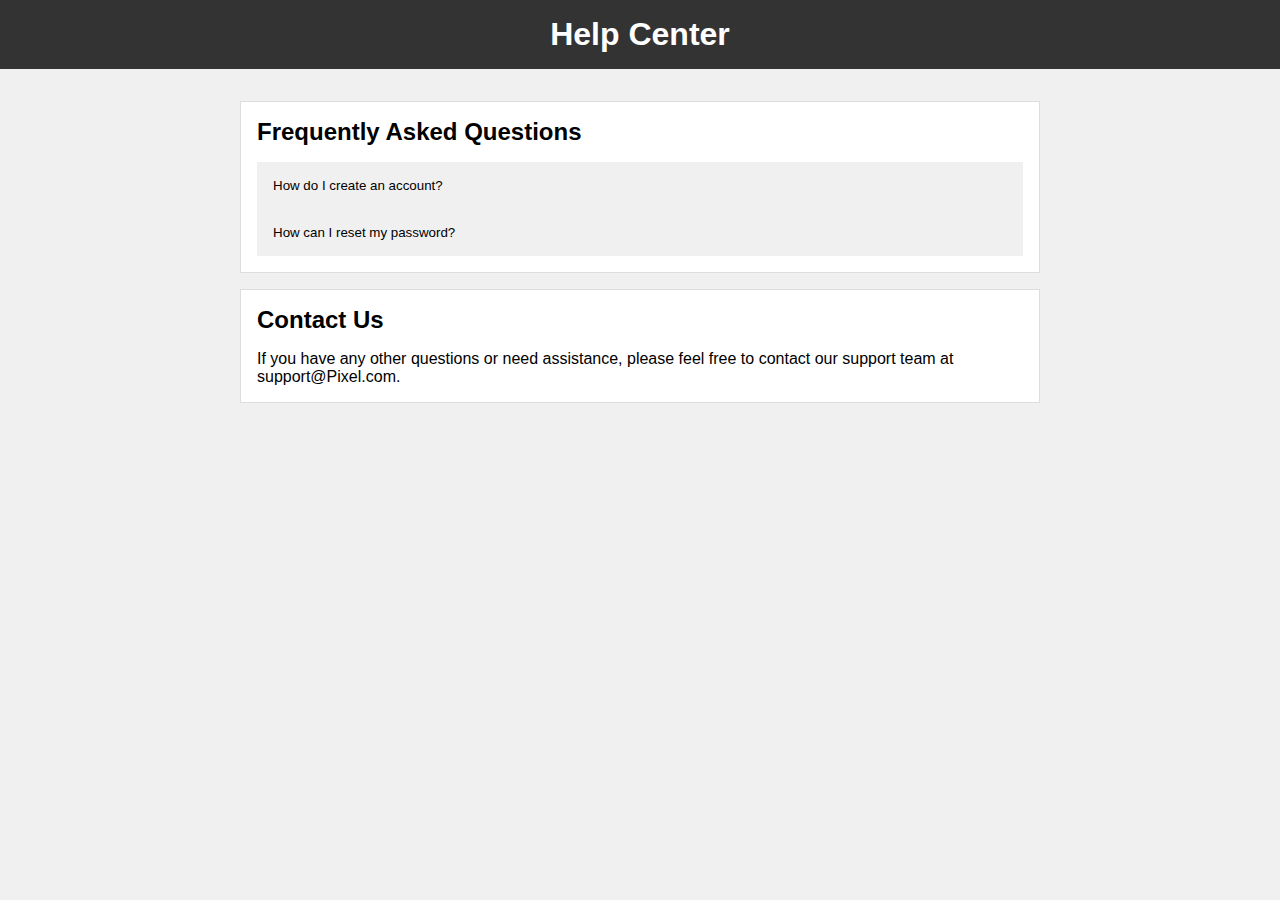
<file: help.html>
<!DOCTYPE html>
<html lang="en">
<head>
    <meta charset="UTF-8">
    <meta name="viewport" content="width=device-width, initial-scale=1.0">
    <title>Help Center</title>
    <link rel="stylesheet" href="help.css">
</head>
<body>
    <header>
        <h1>Help Center</h1>
    </header>
    <main>
        <section class="help-section">
            <h2 class="section-title">Frequently Asked Questions</h2>
            <div class="accordion">
                <button class="accordion-button">How do I create an account?</button>
                <div class="accordion-content">
                    <p>Creating an account is easy. Click on the "Sign Up" button and fill out the required information.</p>
                </div>
                
                <button class="accordion-button">How can I reset my password?</button>
                <div class="accordion-content">
                    <p>To reset your password, go to the login page and click on the "Forgot Password" link. Follow the instructions sent to your email.</p>
                </div>

                <!-- Add more FAQ items here -->
            </div>
        </section>
        
        <section class="help-section">
            <h2 class="section-title">Contact Us</h2>
            <p>If you have any other questions or need assistance, please feel free to contact our support team at support@Pixel.com.</p>
        </section>
    </main>

    <script src="script.js"></script>
</body>
</html>
</file>
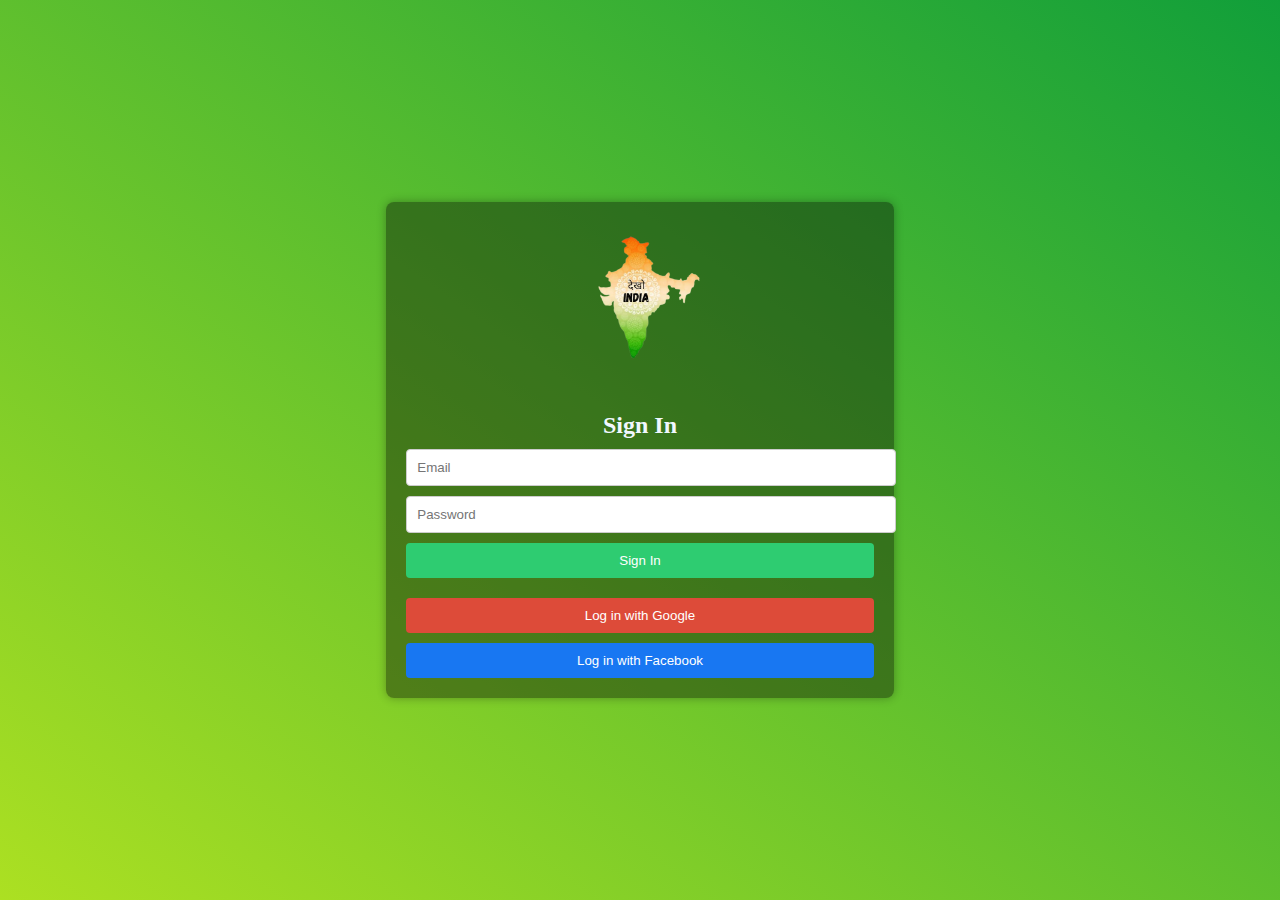
<file: signin.html>
<!DOCTYPE html>
<html lang="en">
<head>
    <meta charset="UTF-8">
    <meta name="viewport" content="width=device-width, initial-scale=1.0">
    <link rel="stylesheet" href="signin.css">
    <title>Sign In</title>
</head>
<body>
    <div class="container">
        <div class="logo">
            <img src="./logo.png" alt="Your Logo">
        </div>
        <form class="signin-form">
            <h1 style="color: aliceblue;">Sign In</h1>
            <input type="email" placeholder="Email" required>
            <input type="password" placeholder="Password" required>
            <button type="submit">Sign In</button>
        </form>
        <div class="social-buttons">
            <button class="google-button">Log in with Google</button>
            <button class="facebook-button">Log in with Facebook</button>
        </div>
    </div>
</body>
</html>
</file>
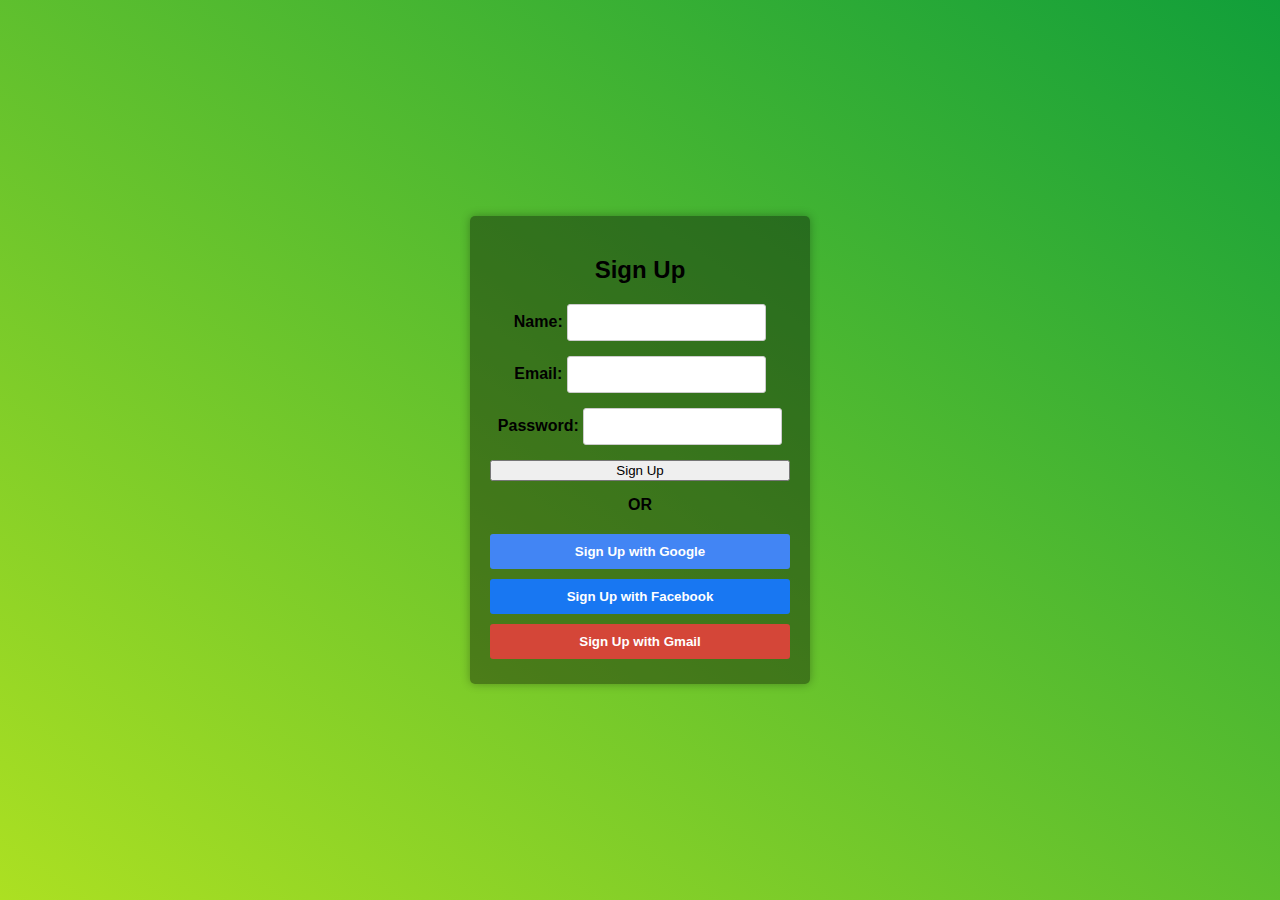
<file: signup.html>
<!DOCTYPE html>
<html lang="en">
<head>
    <meta charset="UTF-8">
    <meta name="viewport" content="width=device-width, initial-scale=1.0">
    <link rel="stylesheet" type="text/css" href="signup.css">
    <title>Sign Up</title>
</head>
<body>
    <div class="signup-container">
        <h2>Sign Up</h2>
        <form id="signup-form" class="signup-form">
            <div class="form-group">
                <label for="name">Name:</label>
                <input type="text" id="name" name="name" required>
            </div>
            <div class="form-group">
                <label for="email">Email:</label>
                <input type="email" id="email" name="email" required>
            </div>
            <div class="form-group">
                <label for="password">Password:</label>
                <input type="password" id="password" name="password" required>
            </div>
            <button type="submit" id="signup-button">Sign Up</button>
            <div class="or-divider">OR</div>
            <div class="social-buttons">
                <button type="button" class="google-button">Sign Up with Google</button>
                <button type="button" class="facebook-button">Sign Up with Facebook</button>
                <button type="button" class="gmail-button">Sign Up with Gmail</button>
            </div>
        </form>
    </div>

    <script src="script.js"></script>
</body>
</html>
</file>
<file: signin.css>
body {
    background: linear-gradient(to left bottom, #119f3a, #ace022);
    display: flex;
    justify-content: center;
    align-items: center;
    height: 100vh;
    margin: 0;
}

.container {

    background-color: rgba(0, 0, 0, 0.39);
    padding: 20px;
    border-radius: 8px;
    box-shadow: 0px 0px 10px rgba(0, 0, 0, 0.3);
    text-align: center;
}

.logo img {
    max-width: 150px; /* Adjust the maximum width as needed */
    margin-bottom: 20px;
}

.signin-form {
    margin-bottom: 20px;
}

.signin-form h1 {
    font-size: 24px;
    color: #333;
    margin-bottom: 10px;
}

.signin-form input {
    width: 100%;
    padding: 10px;
    margin-bottom: 10px;
    border: 1px solid #ccc;
    border-radius: 4px;
}

.signin-form button {
    width: 100%;
    padding: 10px;
    background-color: #2ecc71;
    color: #fff;
    border: none;
    border-radius: 4px;
    cursor: pointer;
}

.social-buttons {
    display: flex;
    flex-direction: column;
}

.google-button {
    background-color: #dd4b39;
    color: #fff;
    border: none;
    border-radius: 4px;
    padding: 10px;
    margin-bottom: 10px;
    cursor: pointer;
}

.facebook-button {
    background-color: #1877f2;
    color: #fff;
    border: none;
    border-radius: 4px;
    padding: 10px;
    cursor: pointer;
}
</file>
<file: signup.css>
body {
    background: linear-gradient(to left bottom, #119f3a, #ace022);
    font-family: Arial, sans-serif;
    margin: 0;
    padding: 0;
    display: flex;
    justify-content: center;
    align-items: center;
    height: 100vh;
}

.signup-container {
    background-color: rgba(0, 0, 0, 0.39);
    padding: 20px;
    border-radius: 5px;
    box-shadow: 0 0 10px rgba(0, 0, 0, 0.3);
    width: 300px;
    text-align: center;
}

.signup-container h2 {
    margin-bottom: 20px;
}

.signup-form {
    display: flex;
    flex-direction: column;
}

.form-group {
    margin-bottom: 15px;
}

.form-group label {
    font-weight: bold;
}

.form-group input {
    padding: 10px;
    border: 1px solid #ccc;
    border-radius: 3px;
}

.form-group button {
    padding: 10px;
    background-color: green;
    color: white;
    border: none;
    border-radius: 3px;
    cursor: pointer;
}
/* Existing CSS styles */
/* ... */

.or-divider {
    text-align: center;
    margin: 15px 0;
    font-weight: bold;
}

.social-buttons {
    display: flex;
    flex-direction: column;
    align-items: center;
}

.social-buttons button {
    padding: 10px;
    margin: 5px 0;
    width: 100%;
    border: none;
    border-radius: 3px;
    cursor: pointer;
    font-weight: bold;
    color: white;
}

.google-button {
    background-color: #4285F4; /* Google Blue */
}

.facebook-button {
    background-color: #1877F2; /* Facebook Blue */
}

.gmail-button {
    background-color: #D44638; /* Gmail Red */
}
</file>
<file: help.css>
/* Reset some default styles */
body, h1, h2, p {
    margin: 0;
    padding: 0;
}

/* Basic styling */
body {
    font-family: Arial, sans-serif;
    background-color: #f0f0f0;
}

header {
    background-color: #333;
    color: #fff;
    text-align: center;
    padding: 1rem 0;
}

main {
    max-width: 800px;
    margin: 0 auto;
    padding: 2rem;
}

.help-section {
    background-color: #fff;
    border: 1px solid #ddd;
    margin-bottom: 1rem;
    padding: 1rem;
}

.section-title {
    font-size: 1.5rem;
    margin-bottom: 1rem;
}

/* Collapsible accordion */
.accordion-button {
    background-color: #f0f0f0;
    border: none;
    text-align: left;
    padding: 1rem;
    width: 100%;
    cursor: pointer;
}

.accordion-content {
    display: none;
    padding: 1rem;
}

/* Show/hide content when clicking on the button */
.active {
    display: block;
}
</file>
